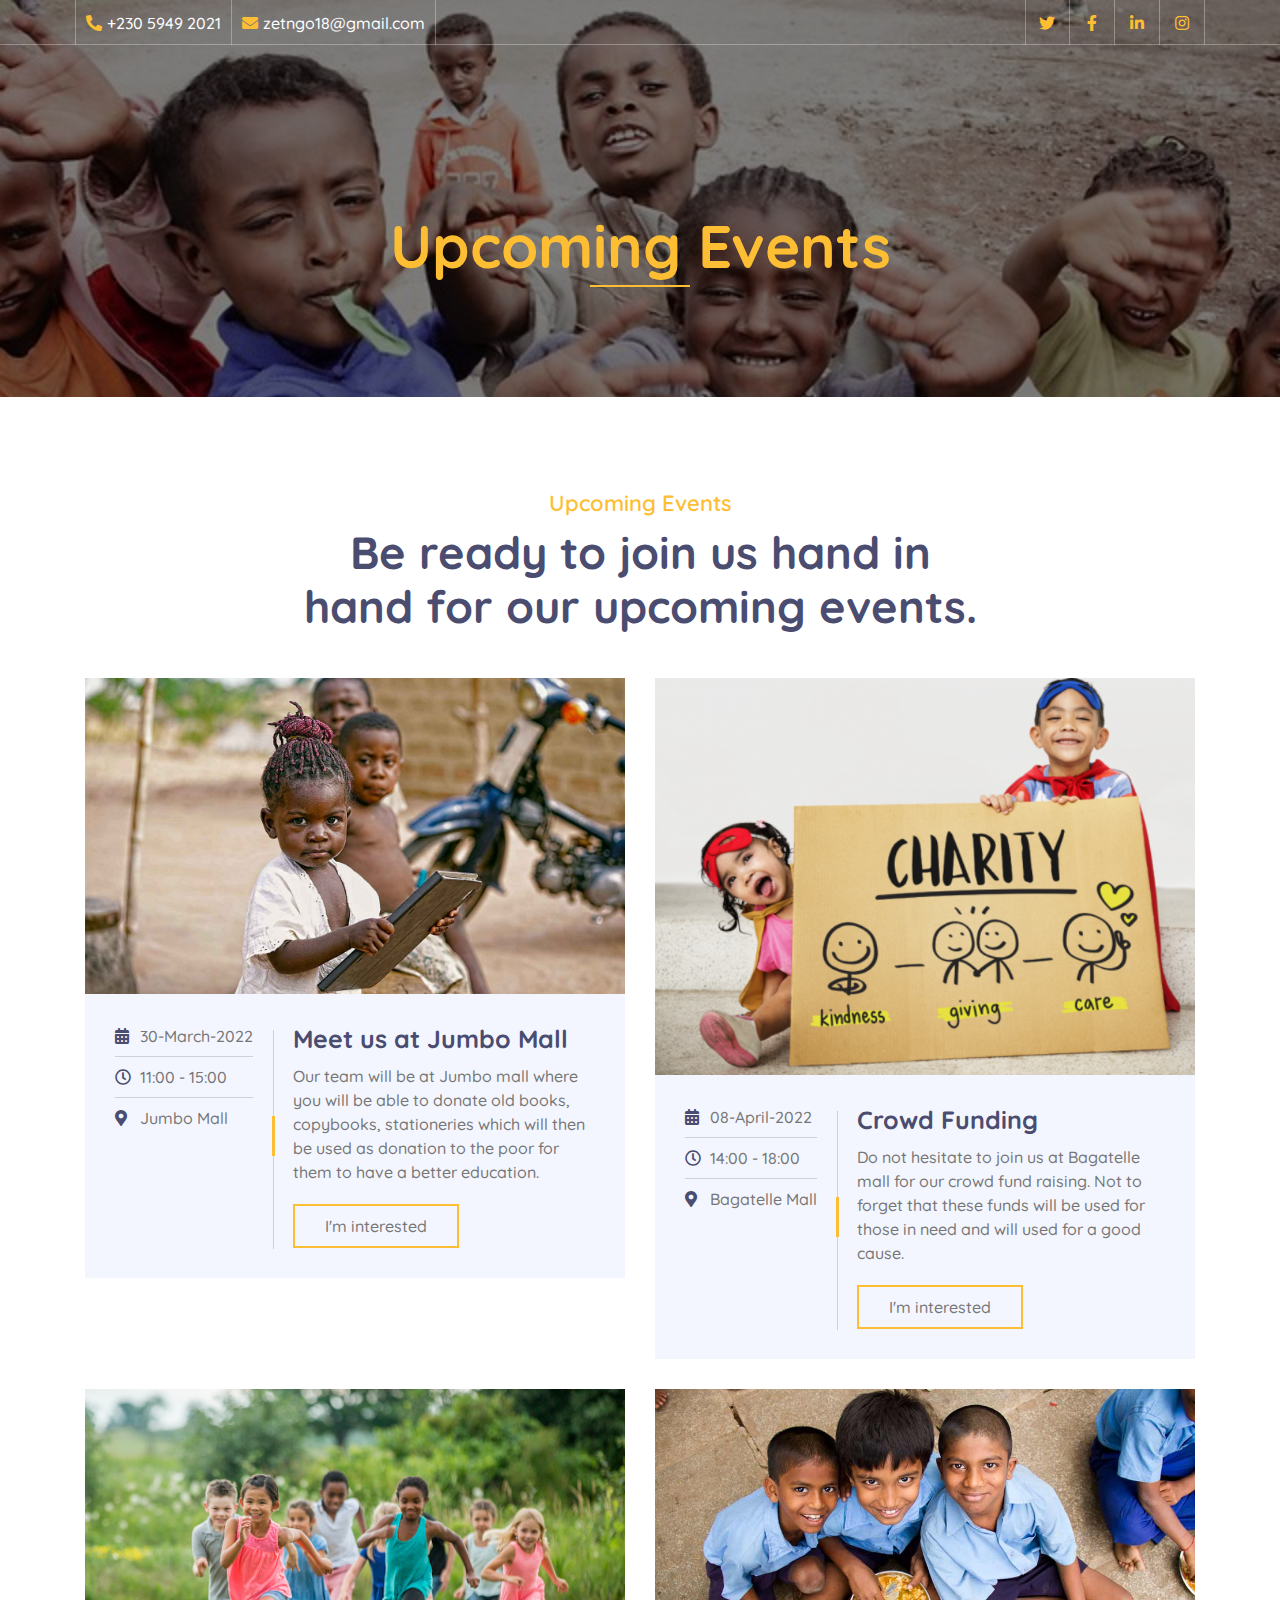
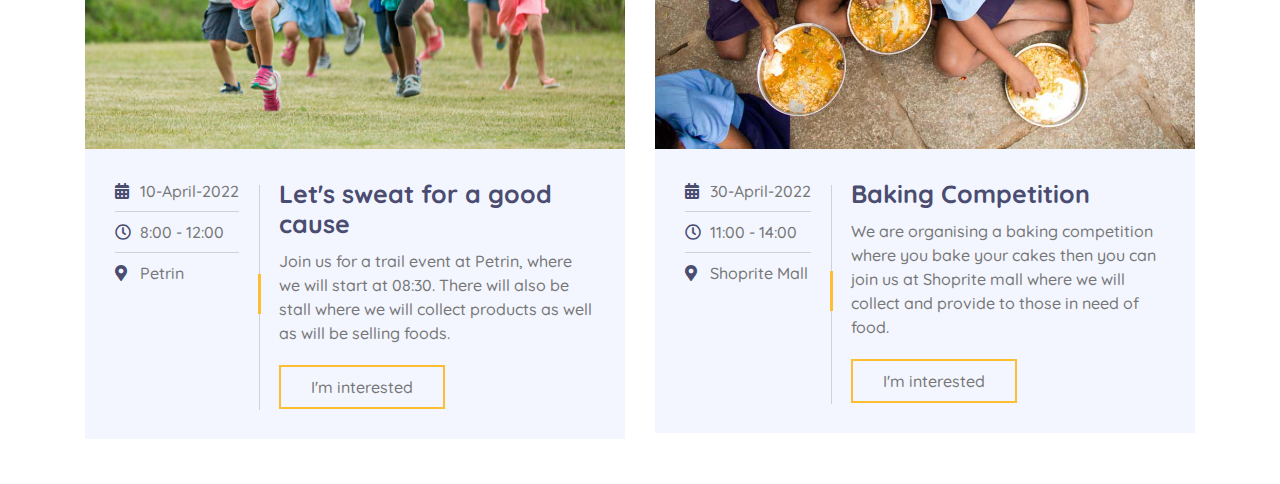
<file: index.html>
<!DOCTYPE html>
<html lang="en">
    <head>
        <meta charset="utf-8">
        <title>ZET - Zeness Exprime Toi</title>
        <meta content="width=device-width, initial-scale=1.0" name="viewport">
        <meta content="Free Website Template" name="keywords">
        <meta content="Free Website Template" name="description">

        <!-- Favicon -->
        <link href="img/favicon.ico" rel="icon">

        <!-- Google Font -->
        <link href="https://fonts.googleapis.com/css2?family=Quicksand:wght@300;400;500;600;700&display=swap" rel="stylesheet">
        
        <!-- CSS Libraries -->
        <link href="https://stackpath.bootstrapcdn.com/bootstrap/4.4.1/css/bootstrap.min.css" rel="stylesheet">
        <link href="https://cdnjs.cloudflare.com/ajax/libs/font-awesome/5.10.0/css/all.min.css" rel="stylesheet">
        <link href="lib/flaticon/font/flaticon.css" rel="stylesheet">
        <link href="lib/animate/animate.min.css" rel="stylesheet">
        <link href="lib/owlcarousel/assets/owl.carousel.min.css" rel="stylesheet">

        <!-- Template Stylesheet -->
        <link href="css/style.css" rel="stylesheet">
    </head>

    <body>
        <!-- Top Bar Start -->
        <div class="top-bar d-none d-md-block">
            <div class="container-fluid">
                <div class="row">
                    <div class="col-md-8">
                        <div class="top-bar-left">
                            <div class="text">
                                <i class="fa fa-phone-alt"></i>
                                <p>+230 5949 2021</p>
                            </div>
                            <div class="text">
                                <i class="fa fa-envelope"></i>
                                <p>zetngo18@gmail.com</p>
                            </div>
                        </div>
                    </div>
                    <div class="col-md-4">
                        <div class="top-bar-right">
                            <div class="social">
                                <a href=""><i class="fab fa-twitter"></i></a>
                                <a href=""><i class="fab fa-facebook-f"></i></a>
                                <a href=""><i class="fab fa-linkedin-in"></i></a>
                                <a href=""><i class="fab fa-instagram"></i></a>
                            </div>
                        </div>
                    </div>
                </div>
            </div>
        </div>
        <!-- Top Bar End -->


        <!-- Page Header Start -->
        <div class="page-header">
            <div class="container">
                <div class="row">
                    <div class="col-12">
                        <h2>Upcoming Events</h2>
                    </div>
                    <!--<div class="col-12">
                        <a href="">Home</a>
                        <a href="">Events</a>
                    </div>-->
                </div>
            </div>
        </div>
        <!-- Page Header End -->
        
        
        <!-- Event Start -->
        <div class="event">
            <div class="container">
                <div class="section-header text-center">
                    <p>Upcoming Events</p>
                    <h2>Be ready to join us hand in hand for our upcoming events.</h2>
                </div>
                <div class="row">
                    <div class="col-lg-6">
                        <div class="event-item">
                            <img src="img/carousel-3.jpg" alt="Image">
                            <div class="event-content">
                                <div class="event-meta">
                                    <p><i class="fa fa-calendar-alt"></i>30-March-2022</p>
                                    <p><i class="far fa-clock"></i>11:00 - 15:00</p>
                                    <p><i class="fa fa-map-marker-alt"></i>Jumbo Mall</p>
                                </div>
                                <div class="event-text">
                                    <h3>Meet us at Jumbo Mall</h3>
                                    <p>
                                        Our team will be at Jumbo mall where you will be able to donate old books, copybooks, stationeries
                                         which will then be used as donation to the poor for them to have a better education.
                                    </p>
                                    <a class="btn btn-custom" href="https://fb.me/e/2FoIY2UpC">I'm interested</a>
                                </div>
                            </div>
                        </div>
                    </div>
                    <div class="col-lg-6">
                        <div class="event-item">
                            <img src="img/Screenshot.png" alt="Image">
                            <div class="event-content">
                                <div class="event-meta">
                                    <p><i class="fa fa-calendar-alt"></i>08-April-2022</p>
                                    <p><i class="far fa-clock"></i>14:00 - 18:00</p>
                                    <p><i class="fa fa-map-marker-alt"></i>Bagatelle Mall</p>
                                </div>
                                <div class="event-text">
                                    <h3>Crowd Funding</h3>
                                    <p>
                                        Do not hesitate to join us at Bagatelle mall for our crowd fund raising.
                                        Not to forget that these funds will be used for those in need and will used for a good cause.
                                    </p>
                                    <a class="btn btn-custom" href="https://fb.me/e/2FoIY2UpC">I'm interested</a>
                                </div>
                            </div>
                        </div>
                    </div>
                    <div class="col-lg-6">
                        <div class="event-item">
                            <img src="img/trail.jpg" alt="Image">
                            <div class="event-content">
                                <div class="event-meta">
                                    <p><i class="fa fa-calendar-alt"></i>10-April-2022</p>
                                    <p><i class="far fa-clock"></i>8:00 - 12:00</p>
                                    <p><i class="fa fa-map-marker-alt"></i>Petrin</p>
                                </div>
                                <div class="event-text">
                                    <h3>Let's sweat for a good cause</h3>
                                    <p>
                                       Join us for a trail event at Petrin, where we will start at 08:30. 
                                       There will also be stall where we will collect products as well as will be selling foods.
                                    </p>
                                    <a class="btn btn-custom" href="https://fb.me/e/2FoIY2UpC">I'm interested</a>
                                </div>
                            </div>
                        </div>
                    </div>
                    <div class="col-lg-6">
                        <div class="event-item">
                            <img src="img/food.jpg" alt="Image">
                            <div class="event-content">
                                <div class="event-meta">
                                    <p><i class="fa fa-calendar-alt"></i>30-April-2022</p>
                                    <p><i class="far fa-clock"></i>11:00 - 14:00</p>
                                    <p><i class="fa fa-map-marker-alt"></i>Shoprite Mall</p>
                                </div>
                                <div class="event-text">
                                    <h3>Baking Competition</h3>
                                    <p>
                                       We are organising a baking competition where you bake your cakes 
                                       then you can join us at Shoprite mall where we will collect and provide to those in need of food.
                                    </p>
                                    <a class="btn btn-custom" href="https://fb.me/e/2FoIY2UpC">I'm interested</a>
                                </div>
                            </div>
                        </div>
                    </div>
                </div>
            </div>
        </div>
        <!-- Event End -->


        <!-- Back to top button -->
        <a href="#" class="back-to-top"><i class="fa fa-chevron-up"></i></a>
        
        <!-- Pre Loader -->
        <div id="loader" class="show">
            <div class="loader"></div>
        </div>

        <!-- JavaScript Libraries -->
        <script src="https://code.jquery.com/jquery-3.4.1.min.js"></script>
        <script src="https://stackpath.bootstrapcdn.com/bootstrap/4.4.1/js/bootstrap.bundle.min.js"></script>
        <script src="lib/easing/easing.min.js"></script>
        <script src="lib/owlcarousel/owl.carousel.min.js"></script>
        <script src="lib/waypoints/waypoints.min.js"></script>
        <script src="lib/counterup/counterup.min.js"></script>
        <script src="lib/parallax/parallax.min.js"></script>
        
        <!-- Contact Javascript File -->
        <script src="mail/jqBootstrapValidation.min.js"></script>
        <script src="mail/contact.js"></script>

        <!-- Template Javascript -->
        <script src="js/main.js"></script>
    </body>
</html>
</file>
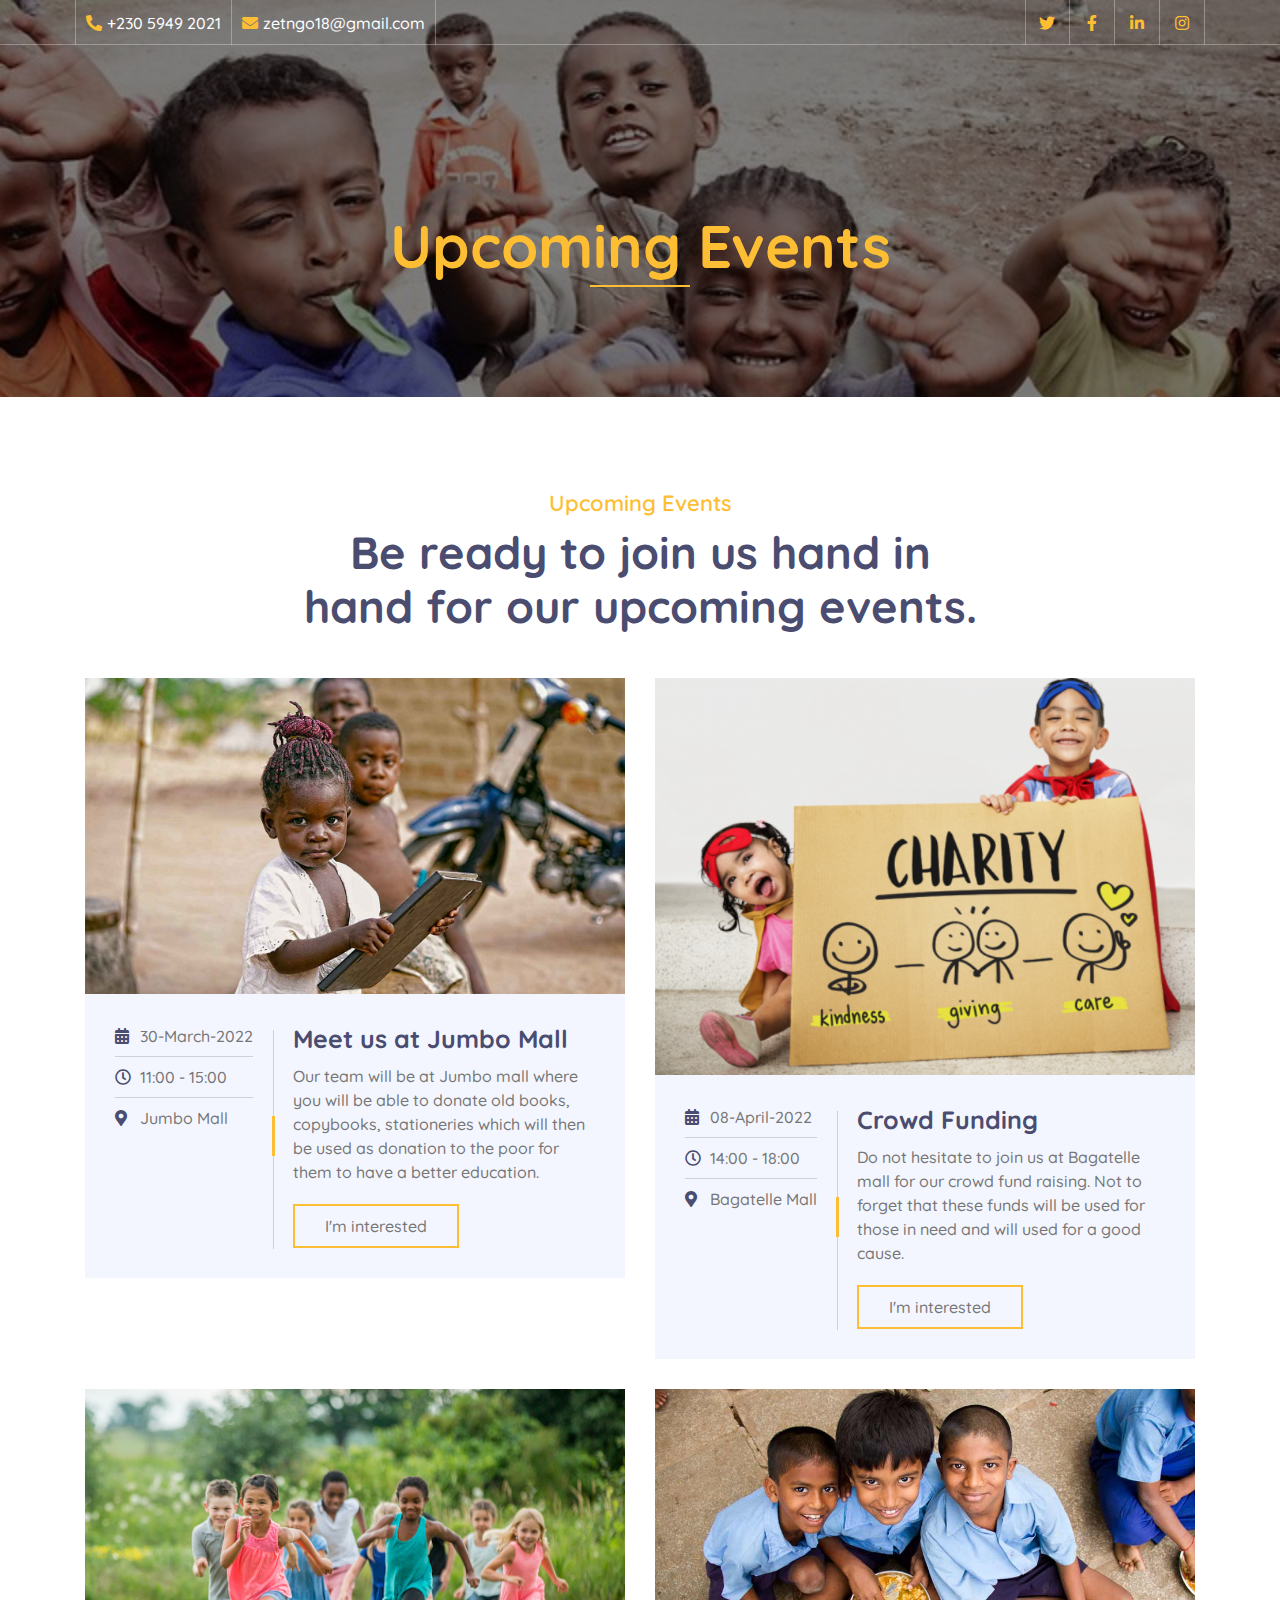
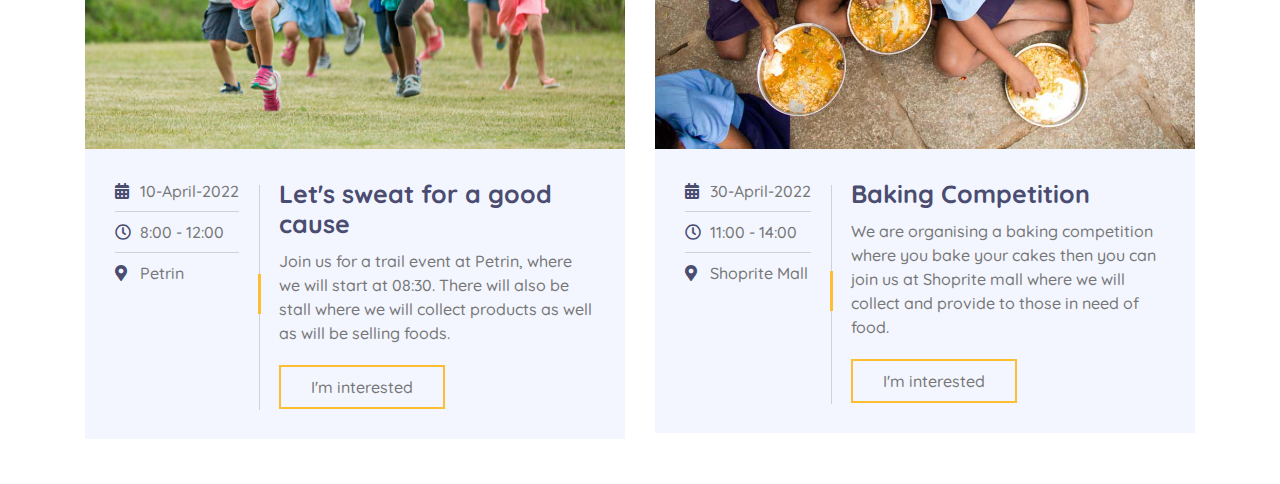
<file: event.html>
<!DOCTYPE html>
<html lang="en">
    <head>
        <meta charset="utf-8">
        <title>ZET - Zeness Exprime Toi</title>
        <meta content="width=device-width, initial-scale=1.0" name="viewport">
        <meta content="Free Website Template" name="keywords">
        <meta content="Free Website Template" name="description">

        <!-- Favicon -->
        <link href="img/favicon.ico" rel="icon">

        <!-- Google Font -->
        <link href="https://fonts.googleapis.com/css2?family=Quicksand:wght@300;400;500;600;700&display=swap" rel="stylesheet">
        
        <!-- CSS Libraries -->
        <link href="https://stackpath.bootstrapcdn.com/bootstrap/4.4.1/css/bootstrap.min.css" rel="stylesheet">
        <link href="https://cdnjs.cloudflare.com/ajax/libs/font-awesome/5.10.0/css/all.min.css" rel="stylesheet">
        <link href="lib/flaticon/font/flaticon.css" rel="stylesheet">
        <link href="lib/animate/animate.min.css" rel="stylesheet">
        <link href="lib/owlcarousel/assets/owl.carousel.min.css" rel="stylesheet">

        <!-- Template Stylesheet -->
        <link href="css/style.css" rel="stylesheet">
    </head>

    <body>
        <!-- Top Bar Start -->
        <div class="top-bar d-none d-md-block">
            <div class="container-fluid">
                <div class="row">
                    <div class="col-md-8">
                        <div class="top-bar-left">
                            <div class="text">
                                <i class="fa fa-phone-alt"></i>
                                <p>+230 5949 2021</p>
                            </div>
                            <div class="text">
                                <i class="fa fa-envelope"></i>
                                <p>zetngo18@gmail.com</p>
                            </div>
                        </div>
                    </div>
                    <div class="col-md-4">
                        <div class="top-bar-right">
                            <div class="social">
                                <a href=""><i class="fab fa-twitter"></i></a>
                                <a href=""><i class="fab fa-facebook-f"></i></a>
                                <a href=""><i class="fab fa-linkedin-in"></i></a>
                                <a href=""><i class="fab fa-instagram"></i></a>
                            </div>
                        </div>
                    </div>
                </div>
            </div>
        </div>
        <!-- Top Bar End -->


        <!-- Page Header Start -->
        <div class="page-header">
            <div class="container">
                <div class="row">
                    <div class="col-12">
                        <h2>Upcoming Events</h2>
                    </div>
                    <!--<div class="col-12">
                        <a href="">Home</a>
                        <a href="">Events</a>
                    </div>-->
                </div>
            </div>
        </div>
        <!-- Page Header End -->
        
        
        <!-- Event Start -->
        <div class="event">
            <div class="container">
                <div class="section-header text-center">
                    <p>Upcoming Events</p>
                    <h2>Be ready to join us hand in hand for our upcoming events.</h2>
                </div>
                <div class="row">
                    <div class="col-lg-6">
                        <div class="event-item">
                            <img src="img/carousel-3.jpg" alt="Image">
                            <div class="event-content">
                                <div class="event-meta">
                                    <p><i class="fa fa-calendar-alt"></i>30-March-2022</p>
                                    <p><i class="far fa-clock"></i>11:00 - 15:00</p>
                                    <p><i class="fa fa-map-marker-alt"></i>Jumbo Mall</p>
                                </div>
                                <div class="event-text">
                                    <h3>Meet us at Jumbo Mall</h3>
                                    <p>
                                        Our team will be at Jumbo mall where you will be able to donate old books, copybooks, stationeries
                                         which will then be used as donation to the poor for them to have a better education.
                                    </p>
                                    <a class="btn btn-custom" href="">I'm interested</a>
                                </div>
                            </div>
                        </div>
                    </div>
                    <div class="col-lg-6">
                        <div class="event-item">
                            <img src="img/Screenshot.png" alt="Image">
                            <div class="event-content">
                                <div class="event-meta">
                                    <p><i class="fa fa-calendar-alt"></i>08-April-2022</p>
                                    <p><i class="far fa-clock"></i>14:00 - 18:00</p>
                                    <p><i class="fa fa-map-marker-alt"></i>Bagatelle Mall</p>
                                </div>
                                <div class="event-text">
                                    <h3>Crowd Funding</h3>
                                    <p>
                                        Do not hesitate to join us at Bagatelle mall for our crowd fund raising.
                                        Not to forget that these funds will be used for those in need and will used for a good cause.
                                    </p>
                                    <a class="btn btn-custom" href="">I'm interested</a>
                                </div>
                            </div>
                        </div>
                    </div>
                    <div class="col-lg-6">
                        <div class="event-item">
                            <img src="img/trail.jpg" alt="Image">
                            <div class="event-content">
                                <div class="event-meta">
                                    <p><i class="fa fa-calendar-alt"></i>10-April-2022</p>
                                    <p><i class="far fa-clock"></i>8:00 - 12:00</p>
                                    <p><i class="fa fa-map-marker-alt"></i>Petrin</p>
                                </div>
                                <div class="event-text">
                                    <h3>Let's sweat for a good cause</h3>
                                    <p>
                                       Join us for a trail event at Petrin, where we will start at 08:30. 
                                       There will also be stall where we will collect products as well as will be selling foods.
                                    </p>
                                    <a class="btn btn-custom" href="">I'm interested</a>
                                </div>
                            </div>
                        </div>
                    </div>
                    <div class="col-lg-6">
                        <div class="event-item">
                            <img src="img/food.jpg" alt="Image">
                            <div class="event-content">
                                <div class="event-meta">
                                    <p><i class="fa fa-calendar-alt"></i>30-April-2022</p>
                                    <p><i class="far fa-clock"></i>11:00 - 14:00</p>
                                    <p><i class="fa fa-map-marker-alt"></i>Shoprite Mall</p>
                                </div>
                                <div class="event-text">
                                    <h3>Baking Competition</h3>
                                    <p>
                                       We are organising a baking competition where you bake your cakes 
                                       then you can join us at Shoprite mall where we will collect and provide to those in need of food.
                                    </p>
                                    <a class="btn btn-custom" href="">I'm interested</a>
                                </div>
                            </div>
                        </div>
                    </div>
                </div>
            </div>
        </div>
        <!-- Event End -->


        <!-- Back to top button -->
        <a href="#" class="back-to-top"><i class="fa fa-chevron-up"></i></a>
        
        <!-- Pre Loader -->
        <div id="loader" class="show">
            <div class="loader"></div>
        </div>

        <!-- JavaScript Libraries -->
        <script src="https://code.jquery.com/jquery-3.4.1.min.js"></script>
        <script src="https://stackpath.bootstrapcdn.com/bootstrap/4.4.1/js/bootstrap.bundle.min.js"></script>
        <script src="lib/easing/easing.min.js"></script>
        <script src="lib/owlcarousel/owl.carousel.min.js"></script>
        <script src="lib/waypoints/waypoints.min.js"></script>
        <script src="lib/counterup/counterup.min.js"></script>
        <script src="lib/parallax/parallax.min.js"></script>
        
        <!-- Contact Javascript File -->
        <script src="mail/jqBootstrapValidation.min.js"></script>
        <script src="mail/contact.js"></script>

        <!-- Template Javascript -->
        <script src="js/main.js"></script>
    </body>
</html>
</file>
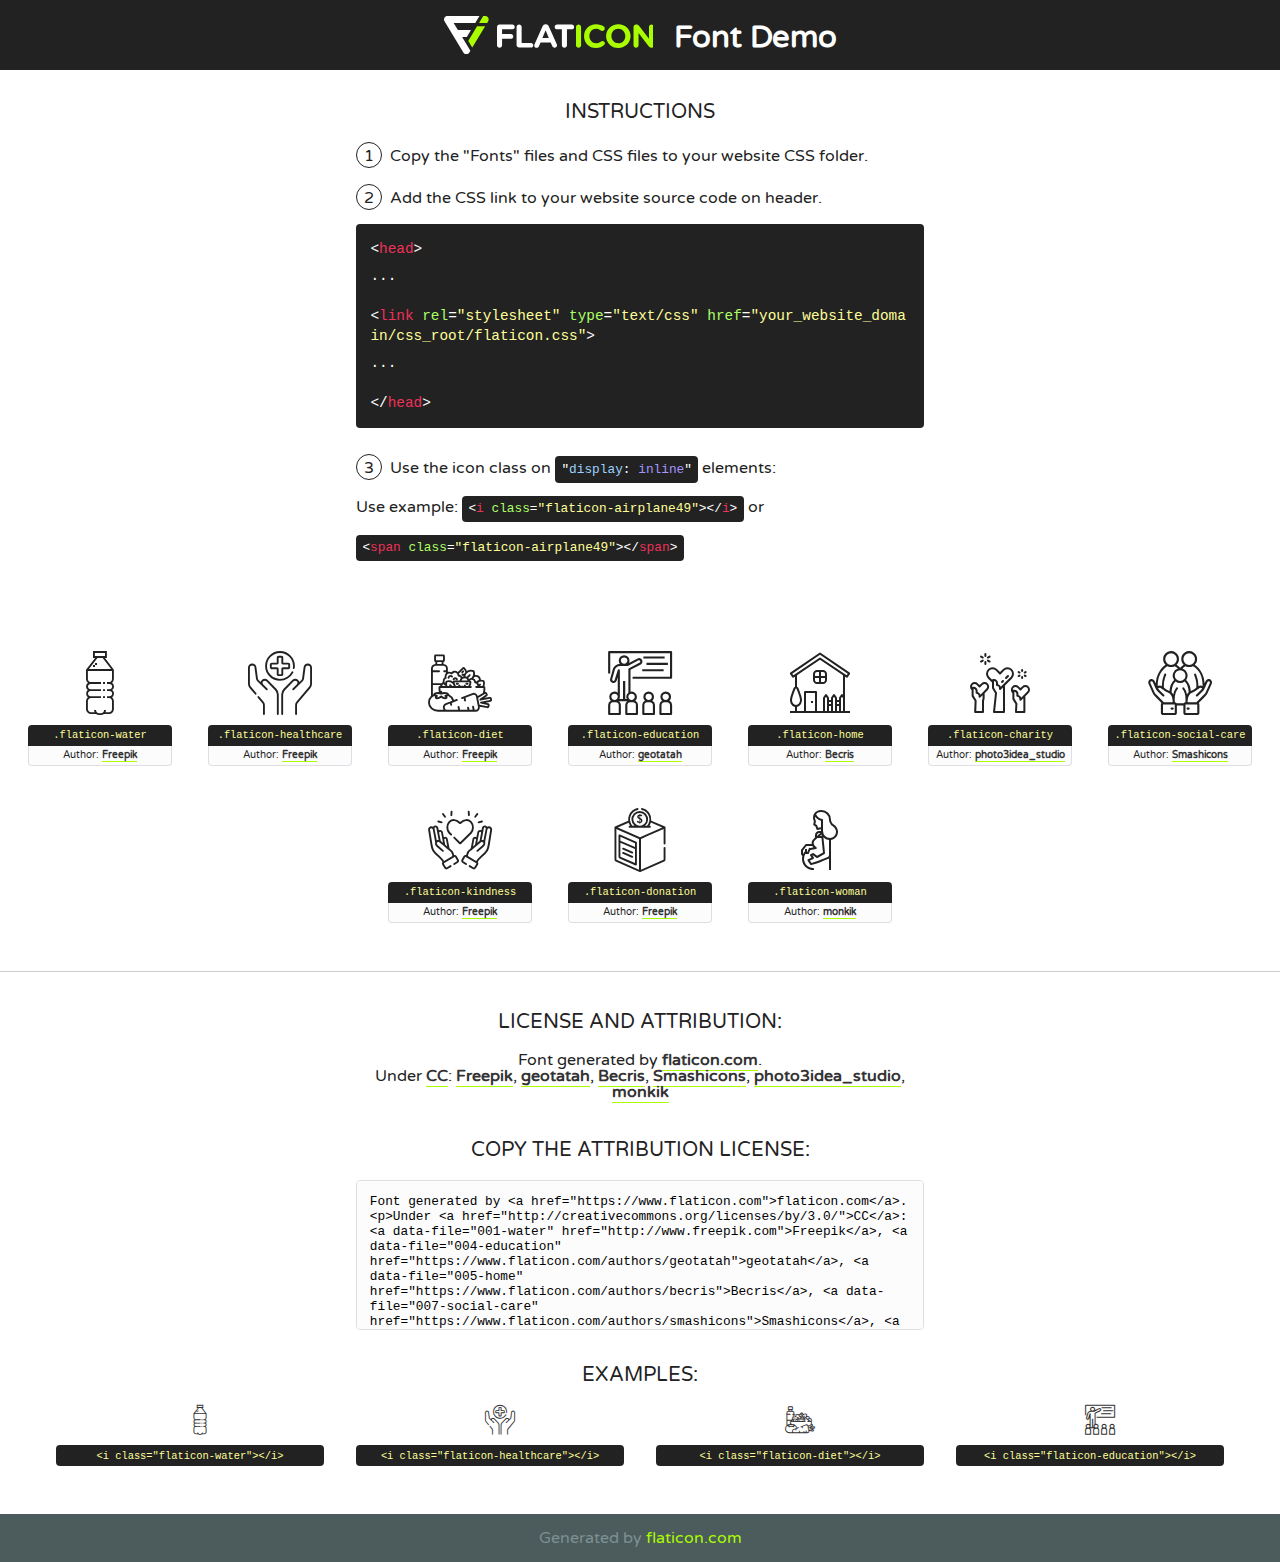
<file: lib/flaticon/font/flaticon (2).html>
<!DOCTYPE html>
<!--
  Flaticon icon font: Flaticon
  Creation date: 30/09/2020 10:47
-->
<html>
<!DOCTYPE html>
<html>

<head>
    <title>Flaticon WebFont</title>
    <link href="http://fonts.googleapis.com/css?family=Varela+Round" rel="stylesheet" type="text/css" />
    <link rel="stylesheet" type="text/css" href="flaticon.css">
    <meta charset="UTF-8">
    <style>
    html, body, div, span, applet, object, iframe,
    h1, h2, h3, h4, h5, h6, p, blockquote, pre,
    a, abbr, acronym, address, big, cite, code,
    del, dfn, em, img, ins, kbd, q, s, samp,
    small, strike, strong, sub, sup, tt, var,
    b, u, i, center,
    dl, dt, dd, ol, ul, li,
    fieldset, form, label, legend,
    table, caption, tbody, tfoot, thead, tr, th, td,
    article, aside, canvas, details, embed, 
    figure, figcaption, footer, header, hgroup, 
    menu, nav, output, ruby, section, summary,
    time, mark, audio, video {
        margin: 0;
        padding: 0;
        border: 0;
        font-size: 100%;
        font: inherit;
        vertical-align: baseline;
    }
    /* HTML5 display-role reset for older browsers */
    article, aside, details, figcaption, figure, 
    footer, header, hgroup, menu, nav, section {
        display: block;
    }
    body {
        line-height: 1;
    }
    ol, ul {
        list-style: none;
    }
    blockquote, q {
        quotes: none;
    }
    blockquote:before, blockquote:after,
    q:before, q:after {
        content: '';
        content: none;
    }
    table {
        border-collapse: collapse;
        border-spacing: 0;
    }
    body {
        font-family: 'Varela Round', Helvetica, Arial, sans-serif;
        font-size: 16px;
        color: #222;
    }
    a {
        color: #333;
        border-bottom: 1px solid #a9fd00;
        font-weight: bold;
        text-decoration: none;
    }
    * {
        -moz-box-sizing: border-box;
        -webkit-box-sizing: border-box;
        box-sizing: border-box;
        margin: 0;
        padding: 0;
    }
    [class^="flaticon-"]:before, [class*=" flaticon-"]:before, [class^="flaticon-"]:after, [class*=" flaticon-"]:after {
        font-family: Flaticon;
        font-size: 30px;
        font-style: normal;
        margin-left: 20px;
        color: #333;
    }
    .wrapper {
        max-width: 600px;
        margin: auto;
        padding: 0 1em;
    }
    .title {
        font-size: 1.25em;
        text-align: center;
        margin-bottom: 1em;
        text-transform: uppercase;
    }
    header {
        text-align: center;
        background-color: #222;
        color: #fff;
        padding: 1em;
    }
    header .logo {
        width: 210px;
        height: 38px;
        display: inline-block;
        vertical-align: middle;
        margin-right: 1em;
        border: none;
    }
    header strong {
        font-size: 1.95em;
        font-weight: bold;
        vertical-align: middle;
        margin-top: 5px;
        display: inline-block;
    }
    .demo {
        margin: 2em auto;
        line-height: 1.25em;
    }
    .demo ul li {
        margin-bottom: 1em;
    }
    .demo ul li .num {
        color: #222;
        border-radius: 20px;
        display: inline-block;
        width: 26px;
        padding: 3px;
        height: 26px;
        text-align: center;
        margin-right: 0.5em;
        border: 1px solid #222;
    }
    .demo ul li code {
        background-color: #222;
        border-radius: 4px;
        padding: 0.25em 0.5em;
        display: inline-block;
        color: #fff;
        font-family: Consolas,Monaco,Lucida Console,Liberation Mono,DejaVu Sans Mono,Bitstream Vera Sans Mono,Courier New, monospace;
        font-weight: lighter;
        margin-top: 1em;
        font-size: 0.8em;
        word-break: break-all;
    }
    .demo ul li code.big {
        padding: 1em;
        font-size: 0.9em;
    }
    .demo ul li code .red {
        color: #EF3159;
    }
    .demo ul li code .green {
        color: #ACFF65;
    }
    .demo ul li code .yellow {
        color: #FFFF99;
    }
    .demo ul li code .blue {
        color: #99D3FF;
    }
    .demo ul li code .purple {
        color: #A295FF;
    }
    .demo ul li code .dots {
        margin-top: 0.5em;
        display: block;
    }
    #glyphs {
        border-bottom: 1px solid #ccc;
        padding: 2em 0;
        text-align: center;
    }
    .glyph {
        display: inline-block;
        width: 9em;
        margin: 1em;
        text-align: center;
        vertical-align: top;
        background: #FFF;
    }
    .glyph .glyph-icon {
        padding: 10px;
        display: block;
        font-family:"Flaticon";
        font-size: 64px;
        line-height: 1;
    }
    .glyph .glyph-icon:before {
        font-size: 64px;
        color: #222;
        margin-left: 0;
    }
    .class-name {
        font-size: 0.65em;
        background-color: #222;
        color: #fff;
        border-radius: 4px 4px 0 0;
        padding: 0.5em;
        color: #FFFF99;
        font-family: Consolas,Monaco,Lucida Console,Liberation Mono,DejaVu Sans Mono,Bitstream Vera Sans Mono,Courier New, monospace;
    }
    .author-name {
        font-size: 0.6em;
        background-color: #fcfcfd;
        border: 1px solid #DEDEE4;
        border-top: 0;
        border-radius: 0 0 4px 4px;
        padding: 0.5em;
    }
    .class-name:last-child {
        font-size: 10px;
        color:#888;
    }
    .class-name:last-child a {
        font-size: 10px;
        color:#555;
    }
    .class-name:last-child a:hover {
        color:#a9fd00;
    }
    .glyph > input {
        display: block;
        width: 100px;
        margin: 5px auto;
        text-align: center;
        font-size: 12px;
        cursor: text;
    }
    .glyph > input.icon-input {
        font-family:"Flaticon";
        font-size: 16px;
        margin-bottom: 10px;
    }
    .attribution .title {
        margin-top: 2em;
    }
    .attribution textarea {
        background-color: #fcfcfd;
        padding: 1em;
        border: none;
        box-shadow: none;
        border: 1px solid #DEDEE4;
        border-radius: 4px;
        resize: none;
        width: 100%;
        height: 150px;
        font-size: 0.8em;
        font-family: Consolas,Monaco,Lucida Console,Liberation Mono,DejaVu Sans Mono,Bitstream Vera Sans Mono,Courier New, monospace;
        -webkit-appearance: none;
    }
    .iconsuse {
        margin: 2em auto;
        text-align: center;
        max-width: 1200px;
    }
    .iconsuse:after {
        content: '';
        display: table;
        clear: both;
    }
    .iconsuse .image {
        float: left;
        width: 25%;
        padding: 0 1em;
    }
    .iconsuse .image p {
        margin-bottom: 1em;
    }
    .iconsuse .image span {
        display: block;
        font-size: 0.65em;
        background-color: #222;
        color: #fff;
        border-radius: 4px;
        padding: 0.5em;
        color: #FFFF99;
        margin-top: 1em;
        font-family: Consolas,Monaco,Lucida Console,Liberation Mono,DejaVu Sans Mono,Bitstream Vera Sans Mono,Courier New, monospace;
    }
    #footer {
        text-align: center;
        background-color: #4C5B5C;
        color: #7c9192;
        padding: 1em;
    }
    #footer a {
        border: none;
        color: #a9fd00;
        font-weight: normal;
    }
    @media (max-width: 960px) {
        .iconsuse .image {
            width: 50%;
        }
    }
    @media (max-width: 560px) {
        .iconsuse .image {
            width: 100%;
        }
    }
    </style>
</head>

<body class="characters-off">

    <header>
        <a href="https://www.flaticon.com" target="_blank" class="logo">
            <svg version="1.1" xmlns="http://www.w3.org/2000/svg" xmlns:xlink="http://www.w3.org/1999/xlink" xmlns:a="http://ns.adobe.com/AdobeSVGViewerExtensions/3.0/" viewBox="0 0 560.875 102.036" enable-background="new 0 0 560.875 102.036" xml:space="preserve">
                <defs>
                </defs>
                <g>
                    <g class="letters">
                        <path fill="#ffffff" d="M141.596,29.675c0-3.777,2.985-6.767,6.764-6.767h34.438c3.426,0,6.15,2.728,6.15,6.15
                        c0,3.43-2.724,6.149-6.15,6.149h-27.674v13.091h23.719c3.429,0,6.151,2.724,6.151,6.15c0,3.43-2.723,6.149-6.151,6.149h-23.719
                        v17.574c0,3.773-2.986,6.761-6.764,6.761c-3.779,0-6.764-2.989-6.764-6.761V29.675z"></path>
                        <path fill="#ffffff" d="M193.844,29.149c0-3.781,2.985-6.767,6.764-6.767c3.776,0,6.763,2.985,6.763,6.767v42.957h25.039
                        c3.426,0,6.149,2.726,6.149,6.153c0,3.425-2.723,6.15-6.149,6.15h-31.802c-3.779,0-6.764-2.986-6.764-6.768V29.149z"></path>
                        <path fill="#ffffff" d="M241.891,75.71l21.438-48.407c1.492-3.341,4.215-5.357,7.906-5.357h0.792
                        c3.686,0,6.323,2.017,7.815,5.357l21.439,48.407c0.436,0.967,0.701,1.845,0.701,2.723c0,3.602-2.809,6.501-6.414,6.501
                        c-3.161,0-5.269-1.845-6.499-4.655l-4.132-9.661h-27.059l-4.301,10.102c-1.144,2.631-3.426,4.214-6.237,4.214
                        c-3.517,0-6.24-2.81-6.24-6.325C241.1,77.64,241.451,76.677,241.891,75.71z M279.932,58.666l-8.521-20.297l-8.526,20.297H279.932
                        z"></path>
                        <path fill="#ffffff" d="M314.864,35.387H301.86c-3.429,0-6.239-2.813-6.239-6.238c0-3.429,2.811-6.24,6.239-6.24h39.533
                        c3.426,0,6.237,2.811,6.237,6.24c0,3.425-2.811,6.238-6.237,6.238h-13.001v42.785c0,3.773-2.99,6.761-6.764,6.761
                        c-3.779,0-6.764-2.989-6.764-6.761V35.387z"></path>
                        <path fill="#A9FD00" d="M352.615,29.149c0-3.781,2.985-6.767,6.767-6.767c3.774,0,6.761,2.985,6.761,6.767v49.024
                        c0,3.773-2.987,6.761-6.761,6.761c-3.781,0-6.767-2.989-6.767-6.761V29.149z"></path>
                        <path fill="#A9FD00" d="M374.132,53.836v-0.179c0-17.481,13.178-31.801,32.065-31.801c9.22,0,15.459,2.458,20.557,6.238
                        c1.402,1.054,2.637,2.985,2.637,5.357c0,3.692-2.985,6.59-6.681,6.59c-1.845,0-3.071-0.702-4.044-1.319
                        c-3.776-2.813-7.729-4.393-12.562-4.393c-10.364,0-17.831,8.611-17.831,19.154v0.173c0,10.542,7.291,19.329,17.831,19.329
                        c5.715,0,9.492-1.756,13.359-4.834c1.049-0.874,2.458-1.491,4.039-1.491c3.429,0,6.325,2.813,6.325,6.236
                        c0,2.106-1.056,3.78-2.282,4.834c-5.539,4.834-12.036,7.733-21.878,7.733C387.572,85.464,374.132,71.493,374.132,53.836z"></path>
                        <path fill="#A9FD00" d="M433.009,53.836v-0.179c0-17.481,13.79-31.801,32.766-31.801c18.981,0,32.592,14.143,32.592,31.628v0.173
                        c0,17.483-13.785,31.807-32.769,31.807C446.625,85.464,433.009,71.32,433.009,53.836z M484.224,53.836v-0.179
                        c0-10.539-7.725-19.326-18.626-19.326c-10.893,0-18.449,8.611-18.449,19.154v0.173c0,10.542,7.73,19.329,18.626,19.329
                        C476.676,72.986,484.224,64.378,484.224,53.836z"></path>
                        <path fill="#A9FD00" d="M506.233,29.321c0-3.774,2.99-6.763,6.767-6.763h1.401c3.252,0,5.183,1.583,7.029,3.953l26.093,34.265
                        V29.059c0-3.692,2.99-6.677,6.681-6.677c3.683,0,6.671,2.985,6.671,6.677v48.934c0,3.78-2.987,6.765-6.764,6.765h-0.436
                        c-3.257,0-5.188-1.581-7.034-3.953l-27.056-35.492v32.944c0,3.687-2.985,6.676-6.678,6.676c-3.683,0-6.673-2.989-6.673-6.676
                        V29.321z"></path>
                    </g>
                    <g class="insignia">
                        <path fill="#ffffff" d="M48.372,56.137h12.517l11.156-18.537H37.186L25.688,18.539h57.825L94.668,0H9.271
                        C5.925,0,2.842,1.801,1.198,4.716c-1.644,2.907-1.593,6.482,0.134,9.343l50.38,83.501c1.678,2.781,4.689,4.476,7.938,4.476
                        c3.246,0,6.257-1.695,7.935-4.476l2.898-4.804L48.372,56.137z"></path>
                        <g class="i">
                            <path fill="#A9FD00" d="M93.575,18.539h0.031v0.004l21.652,0.004l2.705-4.488c1.727-2.861,1.778-6.436,0.133-9.343
                            C116.454,1.801,113.371,0,110.026,0h-5.294L93.575,18.539z"></path>
                            <polygon fill="#A9FD00" points="88.291,27.356 64.725,66.486 75.519,84.404 109.942,27.356"></polygon>
                        </g>
                    </g>
                </g>
            </svg>
        </a>
        <strong>Font Demo</strong>
    </header>


    <section class="demo wrapper">

        <p class="title">Instructions</p>

        <ul>
            <li>
                <span class="num">1</span>Copy the "Fonts" files and CSS files to your website CSS folder.
            </li>
            <li>
                <span class="num">2</span>Add the CSS link to your website source code on header.
                <code class="big">
                    &lt;<span class="red">head</span>&gt;
                    <br/><span class="dots">...</span>
                    <br/>&lt;<span class="red">link</span> <span class="green">rel</span>=<span class="yellow">"stylesheet"</span> <span class="green">type</span>=<span class="yellow">"text/css"</span> <span class="green">href</span>=<span class="yellow">"your_website_domain/css_root/flaticon.css"</span>&gt;
                    <br/><span class="dots">...</span>
                    <br/>&lt;/<span class="red">head</span>&gt;
                </code>
            </li>

            <li>
                <p>
                    <span class="num">3</span>Use the icon class on <code>"<span class="blue">display</span>:<span class="purple"> inline</span>"</code> elements:
                    <br />
                    Use example: <code>&lt;<span class="red">i</span> <span class="green">class</span>=<span class="yellow">&quot;flaticon-airplane49&quot;</span>&gt;&lt;/<span class="red">i</span>&gt;</code> or <code>&lt;<span class="red">span</span> <span class="green">class</span>=<span class="yellow">&quot;flaticon-airplane49&quot;</span>&gt;&lt;/<span class="red">span</span>&gt;</code>
            </li>
        </ul>

    </section>




   <section id="glyphs">          
    
      
        <div class="glyph"><div class="glyph-icon flaticon-water"></div>
            <div class="class-name">.flaticon-water</div>
            <div class="author-name">Author: <a data-file="001-water" href="http://www.freepik.com">Freepik</a> </div> 
        </div>        
        
        <div class="glyph"><div class="glyph-icon flaticon-healthcare"></div>
            <div class="class-name">.flaticon-healthcare</div>
            <div class="author-name">Author: <a data-file="002-healthcare" href="http://www.freepik.com">Freepik</a> </div> 
        </div>        
        
        <div class="glyph"><div class="glyph-icon flaticon-diet"></div>
            <div class="class-name">.flaticon-diet</div>
            <div class="author-name">Author: <a data-file="003-diet" href="http://www.freepik.com">Freepik</a> </div> 
        </div>        
        
        <div class="glyph"><div class="glyph-icon flaticon-education"></div>
            <div class="class-name">.flaticon-education</div>
            <div class="author-name">Author: <a data-file="004-education" href="https://www.flaticon.com/authors/geotatah">geotatah</a> </div> 
        </div>        
        
        <div class="glyph"><div class="glyph-icon flaticon-home"></div>
            <div class="class-name">.flaticon-home</div>
            <div class="author-name">Author: <a data-file="005-home" href="https://www.flaticon.com/authors/becris">Becris</a> </div> 
        </div>        
        
        <div class="glyph"><div class="glyph-icon flaticon-charity"></div>
            <div class="class-name">.flaticon-charity</div>
            <div class="author-name">Author: <a data-file="006-charity" href="https://www.flaticon.com/authors/photo3idea-studio">photo3idea_studio</a> </div> 
        </div>        
        
        <div class="glyph"><div class="glyph-icon flaticon-social-care"></div>
            <div class="class-name">.flaticon-social-care</div>
            <div class="author-name">Author: <a data-file="007-social-care" href="https://www.flaticon.com/authors/smashicons">Smashicons</a> </div> 
        </div>        
        
        <div class="glyph"><div class="glyph-icon flaticon-kindness"></div>
            <div class="class-name">.flaticon-kindness</div>
            <div class="author-name">Author: <a data-file="008-kindness" href="http://www.freepik.com">Freepik</a> </div> 
        </div>        
        
        <div class="glyph"><div class="glyph-icon flaticon-donation"></div>
            <div class="class-name">.flaticon-donation</div>
            <div class="author-name">Author: <a data-file="009-donation" href="http://www.freepik.com">Freepik</a> </div> 
        </div>        
        
        <div class="glyph"><div class="glyph-icon flaticon-woman"></div>
            <div class="class-name">.flaticon-woman</div>
            <div class="author-name">Author: <a data-file="010-woman" href="https://www.flaticon.com/authors/monkik">monkik</a> </div> 
        </div>        
        

    </section>



    <section class="attribution wrapper"   style="text-align:center;">

      <div class="title">License and attribution:</div><div class="attrDiv">Font generated by <a href="https://www.flaticon.com">flaticon.com</a>. <div><p>Under <a href="http://creativecommons.org/licenses/by/3.0/">CC</a>: <a data-file="001-water" href="http://www.freepik.com">Freepik</a>, <a data-file="004-education" href="https://www.flaticon.com/authors/geotatah">geotatah</a>, <a data-file="005-home" href="https://www.flaticon.com/authors/becris">Becris</a>, <a data-file="007-social-care" href="https://www.flaticon.com/authors/smashicons">Smashicons</a>, <a data-file="006-charity" href="https://www.flaticon.com/authors/photo3idea-studio">photo3idea_studio</a>, <a data-file="010-woman" href="https://www.flaticon.com/authors/monkik">monkik</a></p>  </div>
      </div>
      <div class="title">Copy the Attribution License:</div>

    <textarea onclick="this.focus();this.select();">Font generated by &lt;a href=&quot;https://www.flaticon.com&quot;&gt;flaticon.com&lt;/a&gt;. <p>Under <a href="http://creativecommons.org/licenses/by/3.0/">CC</a>: <a data-file="001-water" href="http://www.freepik.com">Freepik</a>, <a data-file="004-education" href="https://www.flaticon.com/authors/geotatah">geotatah</a>, <a data-file="005-home" href="https://www.flaticon.com/authors/becris">Becris</a>, <a data-file="007-social-care" href="https://www.flaticon.com/authors/smashicons">Smashicons</a>, <a data-file="006-charity" href="https://www.flaticon.com/authors/photo3idea-studio">photo3idea_studio</a>, <a data-file="010-woman" href="https://www.flaticon.com/authors/monkik">monkik</a></p>  
     </textarea>

    </section>

    <section class="iconsuse">

          <div class="title">Examples:</div>            
             
            <div class="image">
                <p>
                    <i class="glyph-icon flaticon-water"></i> 
                    <span>&lt;i class=&quot;flaticon-water&quot;&gt;&lt;/i&gt;</span>
                </p>
            </div>
            
            <div class="image">
                <p>
                    <i class="glyph-icon flaticon-healthcare"></i> 
                    <span>&lt;i class=&quot;flaticon-healthcare&quot;&gt;&lt;/i&gt;</span>
                </p>
            </div>
            
            <div class="image">
                <p>
                    <i class="glyph-icon flaticon-diet"></i> 
                    <span>&lt;i class=&quot;flaticon-diet&quot;&gt;&lt;/i&gt;</span>
                </p>
            </div>
            
            <div class="image">
                <p>
                    <i class="glyph-icon flaticon-education"></i> 
                    <span>&lt;i class=&quot;flaticon-education&quot;&gt;&lt;/i&gt;</span>
                </p>
            </div>
                       
        </div>
                            
    </section>

<div id="footer">
    <div>Generated by <a href="https://www.flaticon.com">flaticon.com</a>
    </div>
</div>



</body>
</html>
</file>
<file: lib/flaticon/font/flaticon.css>
/*
  	Flaticon icon font: Flaticon
  	Creation date: 30/09/2020 10:47
  	*/

@font-face {
  font-family: "Flaticon";
  src: url("./Flaticon.eot");
  src: url("./Flaticon.eot?#iefix") format("embedded-opentype"),
       url("./Flaticon.woff2") format("woff2"),
       url("./Flaticon.woff") format("woff"),
       url("./Flaticon.ttf") format("truetype"),
       url("./Flaticon.svg#Flaticon") format("svg");
  font-weight: normal;
  font-style: normal;
}

@media screen and (-webkit-min-device-pixel-ratio:0) {
  @font-face {
    font-family: "Flaticon";
    src: url("./Flaticon.svg#Flaticon") format("svg");
  }
}

[class^="flaticon-"]:before, [class*=" flaticon-"]:before,
[class^="flaticon-"]:after, [class*=" flaticon-"]:after {   
  font-family: Flaticon;
        font-size: 20px;
font-style: normal;
margin-left: 20px;
}

.flaticon-water:before { content: "\f100"; }
.flaticon-healthcare:before { content: "\f101"; }
.flaticon-diet:before { content: "\f102"; }
.flaticon-education:before { content: "\f103"; }
.flaticon-home:before { content: "\f104"; }
.flaticon-charity:before { content: "\f105"; }
.flaticon-social-care:before { content: "\f106"; }
.flaticon-kindness:before { content: "\f107"; }
.flaticon-donation:before { content: "\f108"; }
.flaticon-woman:before { content: "\f109"; }
</file>
<file: css/style.css>
/* General CSS */
body {
    color: #777777;
    font-weight: 500;
    background: #ffffff;
    font-family: 'Quicksand', sans-serif;
}

h1,
h2, 
h3, 
h4,
h5, 
h6 {
    color: #4a4c70;
}

a {
    color: #4a4c70;
    transition: .3s;
}

a:hover,
a:active,
a:focus {
    color: #FDBE33;
    outline: none;
    text-decoration: none;
}

.btn.btn-custom {
    padding: 12px 20px;
    text-align: center; 
   font-size: 16px;
    font-weight: 500;
    color: #777777;
    border-radius: 0;
    border: 2px solid #FDBE33;
    box-shadow: inset 0 0 0 0 #FDBE33;
    transition: ease-out 0.3s;
    -webkit-transition: ease-out 0.3s;
    -moz-transition: ease-out 0.3s;
}

.btn.btn-custom:hover {
    color: #20212B;
    box-shadow: inset 0 0 0 30px #FDBE33;
}

.btn:focus,
.form-control:focus {
    box-shadow: none;
}

.container-fluid {
    max-width: 1366px;
}

[class^="flaticon-"]:before, [class*=" flaticon-"]:before,
[class^="flaticon-"]:after, [class*=" flaticon-"]:after {   
    font-size: inherit;
    margin-left: 0;
}



/* Loader & Back to Top */
#loader {
    position: fixed;
    top: 0;
    right: 0;
    bottom: 0;
    left: 0;
    display: flex;
    align-items: center;
    justify-content: center;
    background: #ffffff;
    opacity: 0;
    visibility: hidden;
    -webkit-transition: opacity .3s ease-out, visibility 0s linear .3s;
    -o-transition: opacity .3s ease-out, visibility 0s linear .3s;
    transition: opacity .3s ease-out, visibility 0s linear .3s;
    z-index: 999;
}

#loader.show {
    -webkit-transition: opacity .6s ease-out, visibility 0s linear 0s;
    -o-transition: opacity .6s ease-out, visibility 0s linear 0s;
    transition: opacity .6s ease-out, visibility 0s linear 0s;
    visibility: visible;
    opacity: 1;
}

#loader .loader {
    position: relative;
    width: 45px;
    height: 45px;
    border: 5px solid #dddddd;
    border-top: 5px solid #FDBE33;
    border-radius: 50%;
    -webkit-animation: spin 2s linear infinite;
    animation: spin 2s linear infinite;
}

@-webkit-keyframes spin {
    0% { -webkit-transform: rotate(0deg); }
    100% { -webkit-transform: rotate(360deg); }
}

@keyframes spin {
    0% { transform: rotate(0deg); }
    100% { transform: rotate(360deg); }
}

.back-to-top {
    position: fixed;
    display: none;
    background: #FDBE33;
    width: 44px;
    height: 44px;
    text-align: center;
    line-height: 1;
    font-size: 22px;
    right: 15px;
    bottom: 15px;
    transition: background 0.5s;
    z-index: 9;
}

.back-to-top i {
    color: #4a4c70;
    padding-top: 10px;
}

.back-to-top:hover {
    background: #4a4c70;
}

.back-to-top:hover i {
    color: #FDBE33;
}


/* Top Bar CSS */

.top-bar {
    position: absolute;
    height: 45px;
    width: 100%;
    top: 0;
    left: 0;
    z-index: 3;
    border-bottom: 1px solid rgba(255, 255, 255, .3);
}

.top-bar .top-bar-left {
    display: flex;
    align-items: center;
    justify-content: flex-start;
}

.top-bar .top-bar-right {
    display: flex;
    align-items: center;
    justify-content: flex-end;
}

.top-bar .text {
    display: flex;
    align-items: center;
    justify-content: center;
    flex-direction: row;
    height: 45px;
    padding: 0 10px;
    text-align: center;
    border-left: 1px solid rgba(255, 255, 255, .3);
}

.top-bar .text:last-child {
    border-right: 1px solid rgba(255, 255, 255, .3);
}

.top-bar .text i {
    font-size: 16px;
    color: #FDBE33;
    margin-right: 5px;
}

.top-bar .text p {
    color: #ffffff;
    font-size: 16px;
    font-weight: 500;
    margin: 0;
}

.top-bar .social {
    display: flex;
    height: 45px;
    font-size: 0;
    justify-content: flex-end;
}

.top-bar .social a {
    display: flex;
    align-items: center;
    justify-content: center;
    width: 45px;
    height: 100%;
    font-size: 16px;
    color: #FDBE33;
    border-right: 1px solid rgba(255, 255, 255, .3);
}

.top-bar .social a:first-child {
    border-left: 1px solid rgba(255, 255, 255, .3);
}

.top-bar .social a:hover {
    color: #ffffff;
    background: #FDBE33;
}

@media (min-width: 992px) {
    .top-bar {
        padding: 0 60px;
    }
}




/* Hero CSS */

.carousel {
    position: relative;
    width: 100%;
    min-height: 300px;
    background: #ffffff;
    margin-bottom: 45px;
}

.carousel .container-fluid {
    padding: 0;
}

.carousel .carousel-item {
    position: relative;
    width: 100%;
    min-height: 300px;
    display: flex;
    align-items: center;
    justify-content: center;
    flex-direction: column;
}

.carousel .carousel-img {
    position: relative;
    width: 100%;
    height: 100%;
    min-height: 300px;
    text-align: right;
    overflow: hidden;
}

.carousel .carousel-img::after {
    position: absolute;
    content: "";
    top: 0;
    right: 0;
    bottom: 0;
    left: 0;
    background: rgba(0, 0, 0, .5);
    z-index: 1;
}

.carousel .carousel-img img {
    width: 100%;
    height: 100%;
    object-fit: cover;
}

.carousel .carousel-text {
    position: absolute;
    max-width: 700px;
    display: flex;
    align-items: center;
    justify-content: center;
    flex-direction: column;
    z-index: 2;
}

.carousel .carousel-text h1 {
    text-align: center;
    color: #ffffff;
    font-size: 60px;
    font-weight: 700;
    margin-bottom: 20px;
}

.carousel .carousel-text p {
    color: #ffffff;
    text-align: center;
    font-size: 20px;
    margin-bottom: 25px;
}

.carousel .carousel-btn .btn.btn-custom {
    color: #ffffff;
}

.carousel .carousel-btn .btn.btn-custom:hover {
    color: #20212B;
}

.carousel .carousel-btn .btn:first-child {
    margin-right: 15px;
}

.carousel .owl-nav {
    position: absolute;
    width: 100%;
    height: 60px;
    top: calc(50% - 30px);
    left: 0;
    display: flex;
    justify-content: space-between;
    z-index: 9;
}

.carousel .owl-nav .owl-prev,
.carousel .owl-nav .owl-next {
    width: 60px;
    height: 60px;
    display: flex;
    align-items: center;
    justify-content: center;
    color: #FDBE33;
    background: rgba(256, 256, 256, .2);
    font-size: 22px;
    transition: .3s;
}

.carousel .owl-nav .owl-prev:hover,
.carousel .owl-nav .owl-next:hover {
    color: #ffffff;
    background: #FDBE33;
}

.carousel .owl-nav .owl-prev {
    margin-right: 2px;
}

.carousel .animated {
    -webkit-animation-duration: 1s;
    animation-duration: 1s;
}

#videoModal .modal-dialog {
    position: relative;
    max-width: 800px;
    margin: 60px auto 0 auto;
}

#videoModal .modal-body {
    position: relative;
    padding: 0px;
}

#videoModal .close {
    position: absolute;
    width: 30px;
    height: 30px;
    right: 0px;
    top: -30px;
    z-index: 999;
    font-size: 30px;
    font-weight: normal;
    color: #ffffff;
    background: #000000;
    opacity: 1;
}

@media (max-width: 991.98px) {
    .carousel .carousel-text h1 {
        font-size: 35px;
    }
    
    .carousel .carousel-text p {
        font-size: 16px;
    }
    
    .carousel .carousel-text .btn {
        padding: 12px 30px;
        font-size: 15px;
        letter-spacing: 0;
    }
}

@media (max-width: 767.98px) {
    .carousel .carousel-text h1 {
        font-size: 30px;
    }
    
    .carousel .carousel-text .btn {
        padding: 10px 25px;
        font-size: 15px;
        letter-spacing: 0;
    }
}

@media (max-width: 575.98px) {
    .carousel .carousel-text h1 {
        font-size: 25px;
    }
    
    .carousel .carousel-text .btn {
        padding: 8px 20px;
        font-size: 14px;
        letter-spacing: 0;
    }
}


/*******************************/
/******* Page Header CSS *******/
/*******************************/
.page-header {
    position: relative;
    margin-bottom: 45px;
    padding: 210px 0 90px 0;
    text-align: center;
    background: linear-gradient(rgba(0, 0, 0, .5), rgba(0, 0, 0, .5)), url(../img/header.jpg);
    background-attachment: fixed;
    background-position: center;
    background-repeat: no-repeat;
    background-size: cover;
}

.page-header h2 {
    position: relative;
    color: #FDBE33;
    font-size: 60px;
    font-weight: 700;
    margin-bottom: 20px;
    padding-bottom: 5px;
}

.page-header h2::after {
    position: absolute;
    content: "";
    width: 100px;
    height: 2px;
    left: calc(50% - 50px);
    bottom: 0;
    background: #FDBE33;
}

.page-header a {
    position: relative;
    padding: 0 12px;
    font-size: 22px;
    color: #ffffff;
}

.page-header a:hover {
    color: #FDBE33;
}

.page-header a::after {
    position: absolute;
    content: "/";
    width: 8px;
    height: 8px;
    top: -2px;
    right: -7px;
    text-align: center;
    color: #ffffff;
}

.page-header a:last-child::after {
    display: none;
}

@media (max-width: 991.98px) {
    .page-header {
        padding: 60px 0;
    }
    
    .page-header h2 {
        font-size: 45px;
    }
    
    .page-header a {
        font-size: 20px;
    }
}

@media (max-width: 767.98px) {
    .page-header {
        padding: 45px 0;
    }
    
    .page-header h2 {
        font-size: 35px;
    }
    
    .page-header a {
        font-size: 18px;
    }
}

/* Section Header */

.section-header {
    position: relative;
    width: 100%;
    max-width: 700px;
    margin: 0 auto 45px auto;
}

.section-header p {
    margin-bottom: 5px;
    position: relative;
    font-size: 22px;
    font-weight: 600;
    text-transform: capitalize;
    color: #FDBE33;
}

.section-header h2 {
    margin: 0;
    font-size: 45px;
    font-weight: 700;
}

@media (max-width: 991.98px) {
    .section-header h2 {
        font-size: 45px;
    }
}

@media (max-width: 767.98px) {
    .section-header h2 {
        font-size: 40px;
    }
}

@media (max-width: 575.98px) {
    .section-header h2 {
        font-size: 35px;
    }
}




/*******************************/
/********* Donate CSS **********/
/*******************************/
.donate {
    position: relative;
    width: 100%;
    margin: 45px 0;
    background: rgba(0, 0, 0, .5);
}

.donate .donate-content {
    padding: 45px 0 15px 0;
}

.container .donate {
    margin: 90px 0;
}

.container .donate .donate-content {
    padding: 45px 30px 15px 30px;
}

.donate .donate-content .section-header {
    margin-bottom: 30px;
}

.donate .donate-content .section-header h2 {
    color: #ffffff;
}

.donate .donate-text p {
    color: #ffffff;
    font-size: 18px;
}

.donate .donate-form {
    padding: 90px 30px;
    background: #FDBE33;
}

.donate .donate-form .control-group {
    margin-bottom: 15px;
}

.donate .donate-form .form-control {
    height: 60px;
    color: #ffffff;
    padding: 0 15px;
    border-radius: 0;
    border: 1px solid #ffffff;
    background: transparent;
}

.donate .donate-form .form-control::placeholder {
    color: #ffffff;
    opacity: 1;
}

.donate .donate-form .form-control:-ms-input-placeholder,
.donate .donate-form .form-control::-ms-input-placeholder {
    color: #ffffff;
}

.donate .donate-form .btn-group {
    display: flex;
    justify-content: space-between;
    margin-bottom: 15px;
}

.donate .donate-form .btn.btn-custom {
    padding: 15px 0;
    width: 100%;
    height: 60px;
    color: #ffffff;
    border: 1px solid #ffffff;
    box-shadow: inset 0 0 0 0 #ffffff;
}

.donate .donate-form .btn.btn-custom:hover,
.donate .donate-form .btn.btn-custom.active {
    color: #FDBE33;
    border: 1px solid #ffffff;
    box-shadow: inset 0 0 0 30px #ffffff;
}




/* Causes CSS */

.causes {
    position: relative;
    width: 100%;
    padding: 45px 0;
}

.causes .causes-carousel {
    width: calc(100% + 30px);
    margin-left: -15px;
    margin-right: -15px;
}

.causes .causes-item {
    margin: 0 15px;
    overflow: hidden;
    background: #f3f6ff;
}

.causes .causes-img {
    overflow: hidden;
}

.causes .causes-img img {
    width: 100%;
    transition: .3s;
}

.causes .causes-item:hover img {
    transform: scale(1.1);
}


.causes .causes-progress {
    width: 100%;
    margin-top: 32px;
    padding: 30px 30px 20px 30px;
}

.causes .progress {
    height: 10px;
    border-radius: 0;
    background: #dddddd;
    overflow: visible;
}

.causes .progress .progress-bar {
    position: relative;
    width: 0px;
    background: #FDBE33;
    overflow: visible;
    transition: 2s;
}

.causes .progress-bar span {
    position: absolute;
    top: -32px;
    right: 0;
    height: 23px;
    display: inline-block;
    padding: 2px 6px;
    background: #FDBE33;
    color: #20212B;
}

.causes .progress-bar span::after {
    position: absolute;
    content: "";
    width: 0;
    height: 0;
    top: 23px;
    left: calc(50% - 6px);
    border: 6px solid;
    border-color: #FDBE33 transparent transparent transparent;
}

.causes .progress-text {
    margin-top: 5px;
    display: flex;
    justify-content: space-between;
}

.causes .progress-text p {
    margin: 0;
}

.causes .causes-text {
    padding: 0 30px;
}

.causes .causes-text h3 {
    font-size: 22px;
    font-weight: 700;
}

.causes .causes-text p {
    margin: 0;
}

.causes .causes-btn {
    margin-top: 25px;
    display: flex;
    justify-content: space-between;
}

.causes .causes-btn .btn {
    padding: 10px 0;
    width: 50%;
}

.causes .causes-btn .btn:last-child {
    color: #20212B;
    background: #FDBE33;
}

.causes .causes-btn .btn:last-child:hover {
    color: #ffffff;
}



/* Facts CSS */

.facts {
    position: relative;
    width: 100%;
    min-height: 400px;
    margin: 45px 0;
    display: flex;
    align-items: center;
    background: rgba(0, 0, 0, .5);
}

.facts .facts-item {
    display: flex;
    flex-direction: row;
    margin: 25px 0;
}

.facts .facts-item i {
    margin-top: 10px;
    font-size: 60px;
    line-height: 60px;
    color: #FDBE33;
}

.facts .facts-text {
    padding-left: 20px;
}

.facts .facts-text h3 {
    position: relative;
    display: inline-block;
    color: #ffffff;
    font-size: 45px;
    font-weight: 700;
}

.facts .facts-text h3::after {
    position: absolute;
    top: 0px;
    color: #ffffff;
    font-size: 25px;
    font-family: "Font Awesome 5 Free";
    font-weight: 900;
}

.facts .facts-text h3.facts-plus::after {
    content: "\f067";
    right: -25px;
}

.facts .facts-text h3.facts-dollar::after {
    content: "\f155";
    right: -18px;
}

.facts .facts-text p {
    color: #ffffff;
    font-size: 22px;
    font-weight: 600;
    margin: 0;
}


/*******************************/
/*********** Team CSS **********/
/*******************************/
.team {
    position: relative;
    width: 100%;
    padding: 45px 0 15px 0;
}

.team .team-item {
    position: relative;
    margin-bottom: 35px;
}

.team .team-img {
    position: relative;
    overflow: hidden;
}

.team .team-img img {
    width: 100%;
    transform: scale(1.1);
    margin-bottom: -15px;
    transition: .3s;
}

.team .team-item:hover img {
    margin: -15px 0 0 0;
}

.team .team-text {
    position: absolute;
    width: calc(100% - 40px);
    height: 96px;
    bottom: 0;
    left: 20px;
    padding: 22px 0;
    text-align: center;
    background: #ffffff;
    transition: .3s;
    overflow: hidden;
}

.team .team-text h2 {
    font-size: 18px;
    font-weight: 700;
    margin-bottom: 10px;
}

.team .team-text p {
    margin-bottom: 20px;
}

.team .team-social {
    position: relative;
    font-size: 0;
}

.team .team-social a {
    display: inline-block;
    width: 35px;
    height: 35px;
    margin: 0 3px;
    padding: 5px 0;
    text-align: center;
    font-size: 14px;
    color: #4a4c70;
    border: 2px solid #FDBE33;
    transition: .3s;
}

.team .team-social a:hover {
    color: #20212B;
    background: #FDBE33;
}

.team .team-item:hover .team-text {
    height: 160px;
}


/*******************************/
/******* Testimonial CSS *******/
/*******************************/
.testimonial {
    position: relative;
    width: 100%;
    padding: 45px 0;
}

.testimonial .testimonials-carousel {
    position: relative;
    width: calc(100% + 30px);
    margin: 0 -15px;
}

.testimonial .testimonial-item {
    position: relative;
    width: 100%;
    padding: 0 15px;
    display: flex;
    flex-direction: column;
    overflow: hidden;
}

.testimonial .testimonial-profile {
    display: flex;
    align-items: center;
    margin-bottom: 15px;
    border-bottom: 1px solid rgba(0, 0, 0, .1);
}

.testimonial .testimonial-profile img {
    width: 80px;
    margin-bottom: -1px;
}

.testimonial .testimonial-name {
    padding-left: 15px;
    width: calc(100% - 95px);
}

.testimonial .testimonial-name h3 {
    font-size: 20px;
    font-weight: 600;
    margin-bottom: 5px;
}

.testimonial .testimonial-name p {
    margin: 0;
    font-style: italic;
}

.testimonial .testimonial-text p {
    margin: 0;
}

.testimonial .owl-dots {
    margin-top: 15px;
    text-align: center;
}

.testimonial .owl-dot {
    display: inline-block;
    margin: 0 5px;
    width: 12px;
    height: 12px;
    border-radius: 0;
    background: #FDBE33;
}

.testimonial .owl-dot.active {
    background: #20212B;
}


/*******************************/
/******** Volunteer CSS ********/
/*******************************/
.volunteer {
    position: relative;
    width: 100%;
    margin: 45px 0;
    background: rgba(0, 0, 0, .5);
}

.volunteer .volunteer-content {
    padding: 30px 0 45px 0;
}

.container .volunteer {
    margin: 90px 0;
}

.container .volunteer .volunteer-content {
    padding: 45px 30px 15px 30px;
}

.volunteer .volunteer-content .section-header {
    margin-bottom: 30px;
}

.volunteer .volunteer-content .section-header h2 {
    color: #ffffff;
}

.volunteer .volunteer-text p {
    color: #ffffff;
    font-size: 18px;
}

.volunteer .volunteer-form {
    padding: 90px 30px;
    background: #FDBE33;
}

.volunteer .volunteer-form .control-group {
    margin-bottom: 15px;
}

.volunteer .volunteer-form .form-control {
    height: 60px;
    color: #ffffff;
    padding: 0 15px;
    border-radius: 0;
    border: 1px solid #ffffff;
    background: transparent;
}

.volunteer .volunteer-form textarea.form-control {
    height: 120px;
    padding: 15px;
}

.volunteer .volunteer-form .form-control::placeholder {
    color: #ffffff;
    opacity: 1;
}

.volunteer .volunteer-form .form-control:-ms-input-placeholder,
.volunteer .volunteer-form .form-control::-ms-input-placeholder {
    color: #ffffff;
}

.volunteer .volunteer-form .btn.btn-custom {
    padding: 15px 0;
    width: 100%;
    height: 60px;
    color: #ffffff;
    border: 1px solid #ffffff;
    box-shadow: inset 0 0 0 0 #ffffff;
}

.volunteer .volunteer-form .btn.btn-custom:hover {
    color: #FDBE33;
    border: 1px solid #ffffff;
    box-shadow: inset 0 0 0 30px #ffffff;
}



/* Event CSS */

.event {
    position: relative;
    width: 100%;
    padding: 45px 0 15px 0;
}

.event .event-item {
    margin-bottom: 30px;
    background: #f3f6ff;
}

.event .event-item img {
    width: 100%;
}

.event .event-content {
    padding: 30px;
    display: flex;
}

.event .event-meta {
    margin-bottom: 15px;
    display: flex;
    flex-direction: column;
}

.event .event-meta p {
    position: relative;
    margin-bottom: 8px;
    padding-bottom: 8px;
    white-space: nowrap;
    border-bottom: 1px solid rgba(0, 0, 0, .15);
}

.event .event-meta p:last-child {
    border-bottom: none;
}

.event .event-meta i {
    color: #4a4c70;
    width: 25px;
}

.event .event-text {
    position: relative;
    margin-left: 20px;
    padding-left: 20px;
}

.event .event-text::before {
    position: absolute;
    content: "";
    width: 1px;
    height: calc(100% - 5px);
    top: 6px;
    left: 0;
    background: rgba(0, 0, 0, .15);
}

.event .event-text::after {
    position: absolute;
    content: "";
    width: 3px;
    height: 40px;
    top: calc(50% - 20px);
    left: -1px;
    background: #FDBE33;
}

.event .event-text h3 {
    font-size: 25px;
    font-weight: 700;
    margin-bottom: 10px;
}

.event .event-text p {
    margin: 0;
}

.event .btn.btn-custom {
    margin-top: 20px;
    padding: 8px 30px;
}

@media (max-width: 575.98px) {
    .event .event-content {
        flex-direction: column;
    }
    
    .event .event-meta {
        flex-direction: row;
    }
    
    .event .event-meta p {
        font-size: 14px;
        padding-right: 7px;
    }
    
    .event .event-meta p:last-child {
        border-bottom: 1px solid rgba(0, 0, 0, .15);
    }
    
    .event .event-meta i {
        width: 18px;
    }
    
    .event .event-text {
        margin: 0;
        padding: 0;
    }
    
    .event .event-text::before,
    .event .event-text::after {
        display: none;
    }
}



/**********************************/
/*********** Sidebar CSS **********/
/**********************************/
.sidebar {
    position: relative;
    width: 100%;
}

@media(max-width: 991.98px) {
    .sidebar {
        margin-top: 45px;
    }
}

.sidebar .sidebar-widget {
    position: relative;
    margin-bottom: 45px;
}

.sidebar .sidebar-widget .widget-title {
    position: relative;
    margin-bottom: 30px;
    padding-bottom: 5px;
    font-size: 25px;
    font-weight: 700;
}

.sidebar .sidebar-widget .widget-title::after {
    position: absolute;
    content: "";
    width: 60px;
    height: 2px;
    bottom: 0;
    left: 0;
    background: #FDBE33;
}

.sidebar .sidebar-widget .search-widget {
    position: relative;
}

.sidebar .search-widget input {
    height: 50px;
    border: 1px solid #dddddd;
    border-radius: 0;
}

.sidebar .search-widget input:focus {
    box-shadow: none;
    border-color: #FDBE33;
}

.sidebar .search-widget .btn {
    position: absolute;
    top: 6px;
    right: 15px;
    height: 40px;
    padding: 0;
    font-size: 25px;
    color: #FDBE33;
    background: none;
    border-radius: 0;
    border: none;
    transition: .3s;
}

.sidebar .search-widget .btn:hover {
    color: #4a4c70;
}

.sidebar .sidebar-widget .recent-post {
    position: relative;
}

.sidebar .sidebar-widget .tab-post {
    position: relative;
}

.sidebar .tab-post .nav.nav-pills .nav-link {
    color: #4a4c70;
    background: #FDBE33;
    border-radius: 0;
}

.sidebar .tab-post .nav.nav-pills .nav-link:hover,
.sidebar .tab-post .nav.nav-pills .nav-link.active {
    color: #FDBE33;
    background: #4a4c70;
}

.sidebar .tab-post .tab-content {
    padding: 15px 0 0 0;
    background: transparent;
}

.sidebar .tab-post .tab-content .container {
    padding: 0;
}

.sidebar .sidebar-widget .category-widget {
    position: relative;
}

.sidebar .category-widget ul {
    margin: 0;
    padding: 0;
    list-style: none;
}

.sidebar .category-widget ul li {
    margin: 0 0 12px 22px; 
}

.sidebar .category-widget ul li:last-child {
    margin-bottom: 0; 
}

.sidebar .category-widget ul li a {
    display: inline-block;
    line-height: 23px;
}

.sidebar .category-widget ul li::before {
    position: absolute;
    content: '\f105';
    font-family: 'Font Awesome 5 Free';
    font-weight: 900;
    color: #FDBE33;
    left: 1px;
}

.sidebar .category-widget ul li span {
    display: inline-block;
    float: right;
}

.sidebar .sidebar-widget .tag-widget {
    position: relative;
    margin: -5px -5px;
}

.single .tag-widget a {
    margin: 5px;
    display: inline-block;
    padding: 7px 15px;
    font-size: 14px;
    font-weight: 500;
    color: #4a4c70;
    border: 1px solid #4a4c70;
    border-radius: 0;
}

.single .tag-widget a:hover {
    color: #ffffff;
    background: #FDBE33;
    border-color: #FDBE33;
}

.sidebar .image-widget {
    display: block;
    width: 100%;
    overflow: hidden;
}

.sidebar .image-widget img {
    max-width: 100%;
    transition: .3s;
}

.sidebar .image-widget img:hover {
    transform: scale(1.1);
}
</file>
